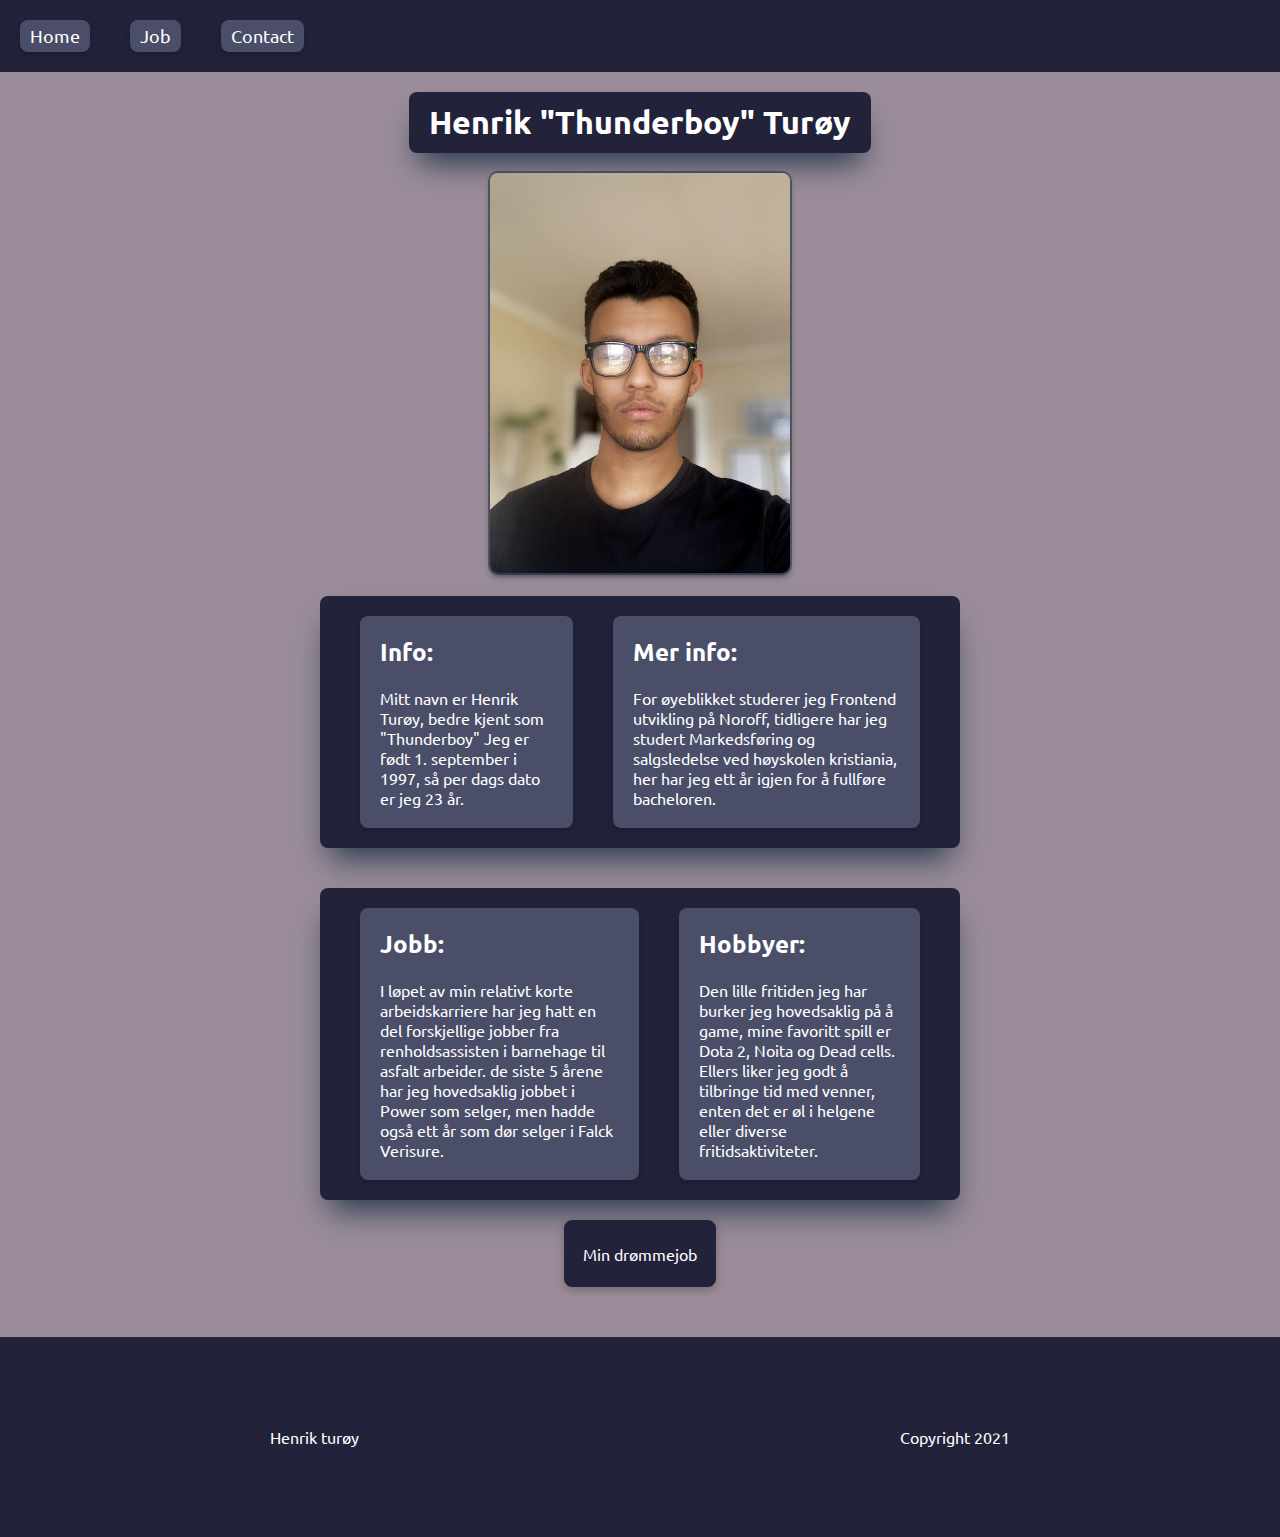
<file: index.html>
<!DOCTYPE html>
<html lang="en">
<head>
    <meta charset="UTF-8">
    <meta http-equiv="X-UA-Compatible" content="IE=edge">
    <meta name="viewport" content="width=device-width, initial-scale=1.0">
    <title>Week one assignment</title>
    <link rel="stylesheet" href="./css/output.css">

</head>


<body>

    <header>
        <div class="navbar-container">
            <div class="navbar-content">
                <a href="" class="navbar-link">Home</a>
            </div>
            <div class="navbar-content">
                <a href="./job.html" class="navbar-link">Job</a>

            </div>
            <div class="navbar-content">
                <a href="" class="navbar-link">Contact</a>

            </div>  
        </div>
    </header>
    

    <main>
        <div class="main-container">

            <div class="main-h1"><h1>Henrik "Thunderboy" Turøy</h1></div>

            <div class="photo-container">
                <img class="photo" src="./media/images/IMG_3067-min.jpg" alt="Bilde av meg">
            </div>

            <div class="main-content">
                <div class="main-box">
                    <h2>Info:</h2>
                    <br>
                    <p>Mitt navn er Henrik Turøy, bedre kjent som "Thunderboy" Jeg er født 1. september i 1997, så per dags dato er jeg 23 år.</p>
                </div>
                <div class="main-box">
                    <h2>Mer info:</h2>
                    <br>
                    <p>For øyeblikket studerer jeg Frontend utvikling på Noroff, tidligere har jeg studert Markedsføring og salgsledelse ved høyskolen kristiania, her har jeg ett år igjen for å fullføre bacheloren.</p>
                </div>
            </div>

            <div class="main-content">
                <div class="main-box">
                    <h2>Jobb:</h2>
                    <br>
                    <p>I løpet av min relativt korte arbeidskarriere har jeg hatt en del forskjellige jobber fra renholdsassisten i barnehage til asfalt arbeider. de siste 5 årene har jeg hovedsaklig jobbet i Power som selger, men hadde også ett år som dør selger i Falck Verisure.</p>
                </div>
                <div class="main-box">
                    <h2>Hobbyer:</h2>
                    <br>
                    <p>Den lille fritiden jeg har burker jeg hovedsaklig på å game, mine favoritt spill er Dota 2, Noita og Dead cells. Ellers liker jeg godt å tilbringe tid med venner, enten det er øl i helgene eller diverse fritidsaktiviteter.</p>
                </div>
            </div>
            <a class="button" href="./job.html">Min drømmejob</a>
        </div>


    </main>
    


    <footer>
        <div class="footer-container">
            <div class="footer-content"><p>Henrik turøy</p></div>
            <div class="footer-content"><p>Copyright 2021</p></div>
        </div>
    </footer>

</body>


</html>
</file>
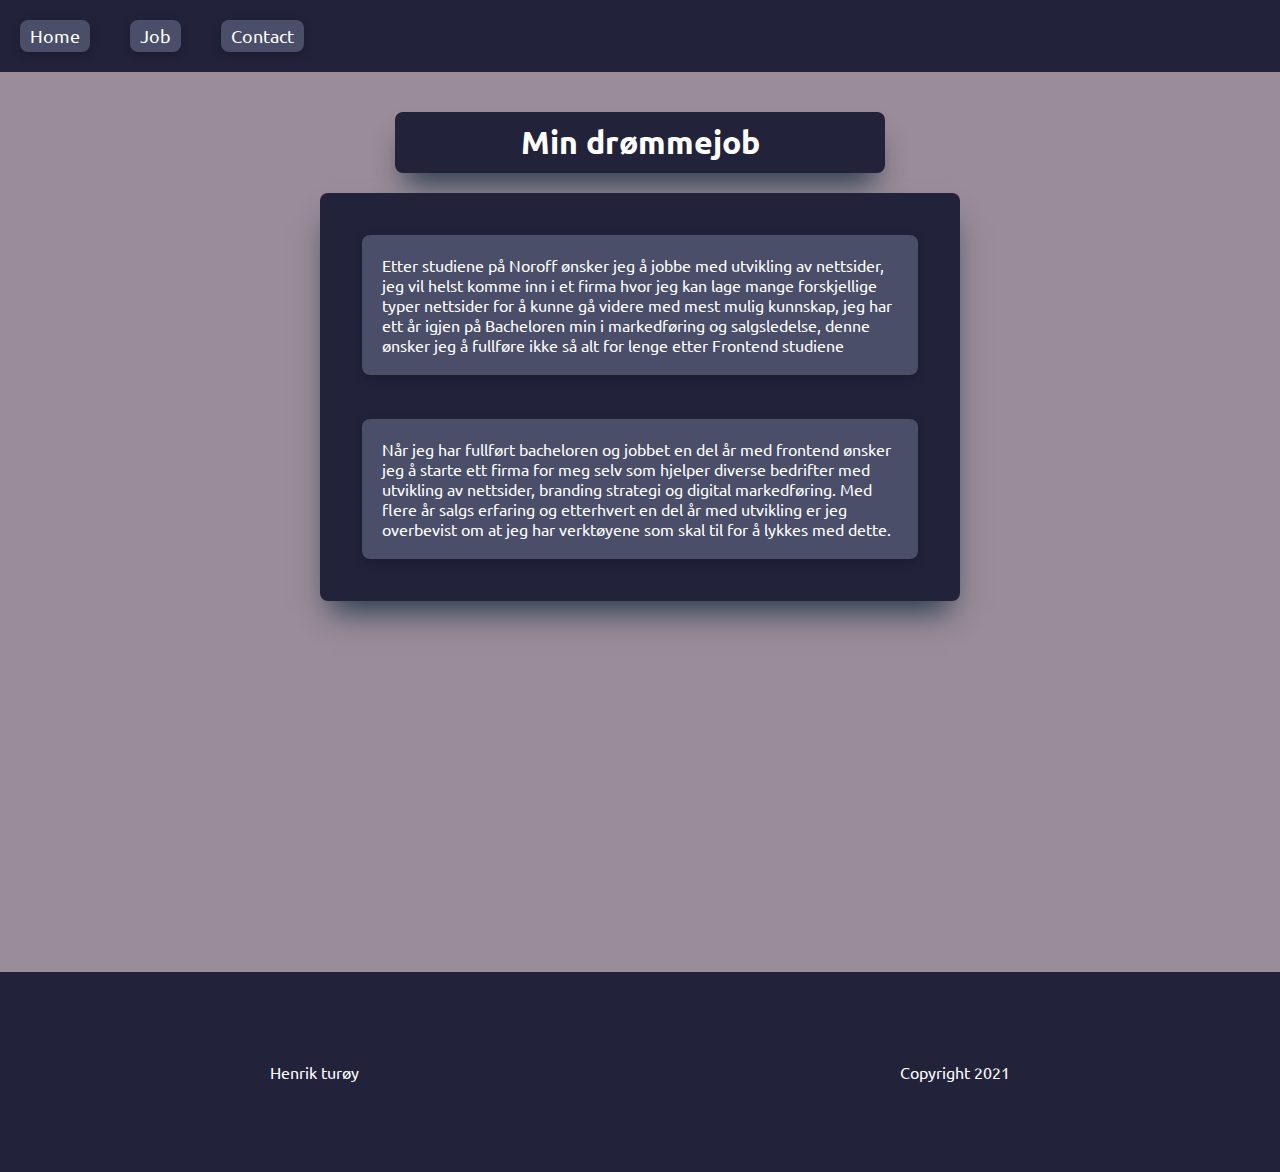
<file: job.html>
<!DOCTYPE html>
<html lang="en">
<head>
    <meta charset="UTF-8">
    <meta http-equiv="X-UA-Compatible" content="IE=edge">
    <meta name="viewport" content="width=device-width, initial-scale=1.0">
    <title>My dream job</title>
    <link rel="stylesheet" href="./css/output.css">

</head>


<body>
    
    <header>
        <div class="navbar-container">
            <div class="navbar-content">
                <a href="./index.html" class="navbar-link">Home</a>
            </div>
            <div class="navbar-content">
                <a href="#" class="navbar-link">Job</a>

            </div>
            <div class="navbar-content">
                <a href="" class="navbar-link">Contact</a>

            </div>  
        </div>


        <main class="job-main">
        <div class="job-wrap">
            <div class="main-h1"><h1>Min drømmejob</h1></div>
            <div class="job-container">

                <div class="job-content">
                    <p>Etter studiene på Noroff ønsker jeg å jobbe med utvikling av nettsider, jeg vil helst komme inn i et firma hvor jeg kan lage mange forskjellige typer nettsider for å kunne gå videre med mest mulig kunnskap, jeg har ett år igjen på Bacheloren min i markedføring og salgsledelse, denne ønsker jeg å fullføre ikke så alt for lenge etter Frontend studiene</p>
                </div>
                <div class="job-content">
                    <p>Når jeg har fullført bacheloren og jobbet en del år med frontend ønsker jeg å starte ett firma for meg selv som hjelper diverse bedrifter med utvikling av nettsider, branding strategi og digital markedføring. Med flere år salgs erfaring og etterhvert en del år med utvikling er jeg overbevist om at jeg har verktøyene som skal til for å lykkes med dette.</p>
                </div>
            </div>
        </div>
        </main>


        <footer>
            <div class="footer-container">

                <div class="footer-content"><p>Henrik turøy</p></div>
                <div class="footer-content"><p>Copyright 2021</p></div>
            </div>
        </footer>
    </header>

</body>


</html>
</file>
<file: css/output.css>
@import url("https://fonts.googleapis.com/css2?family=Ubuntu:wght@300&display=swap");
* {
  margin: 0;
  padding: 0;
  font-family: "Ubuntu", sans-serif;
  text-decoration: 0;
  color: white;
}

/* Navbar */
.navbar-container {
  background-color: #22223B;
  display: flex;
  justify-content: left;
  padding-top: 20px;
  padding-bottom: 20px;
}

.navbar-content {
  margin-right: 20px;
  margin-left: 20px;
  background-color: #4A4E69;
  padding: 5px 10px 5px 10px;
  border-radius: 8px;
  box-shadow: rgba(0, 0, 0, 0.24) 0px 3px 8px;
}

.navbar-link {
  font-size: 18px;
}

/* Main */
.main-container {
  display: flex;
  flex-direction: column;
  justify-content: center;
  align-items: center;
  background-color: #9A8C98;
  padding-bottom: 50px;
}

.main-h1 {
  background-color: #22223B;
  text-align: center;
  border-radius: 8px;
  max-width: 450px;
  margin: 20px auto 20px auto;
  padding: 10px 20px 10px 20px;
  box-shadow: #26394d 0px 20px 30px -10px;
}

.main-content {
  display: flex;
  flex-direction: row;
  justify-content: center;
  background-color: #22223B;
  background-color: #22223B;
  max-width: 600px;
  margin: auto;
  padding: 20px;
  border-radius: 8px;
  box-shadow: #26394d 0px 20px 30px -10px;
  margin: 20px;
}

.main-box {
  margin: 0 20px 0 20px;
  background-color: #4A4E69;
  padding: 20px;
  border-radius: 8px;
  box-shadow: rgba(0, 0, 0, 0.24) 0px 3px 8px;
}

.photo {
  max-width: 300px;
  border-radius: 8px;
  box-shadow: rgba(6, 24, 44, 0.4) 0px 0px 0px 2px, rgba(6, 24, 44, 0.65) 0px 4px 6px -1px, rgba(255, 255, 255, 0.08) 0px 1px 0px inset;
}

/* Footer */
.footer-container {
  display: flex;
  flex-direction: row;
  width: auto;
  height: 200px;
  background-color: #22223B;
  justify-content: center;
  align-items: center;
}

.footer-content {
  margin: 0 20px 0 20px;
  margin: auto;
}

.button {
  background-color: #22223B;
  border-radius: 8px;
  width: 150px;
  height: 65px;
  box-shadow: rgba(0, 0, 0, 0.24) 0px 3px 8px;
  text-align: center;
  display: flex;
  justify-content: center;
  align-items: center;
  border: solid 1px #22223B;
}

.button:hover {
  border: solid white 1px;
}

/* -------------------Job--------------------- */
/* Job main */
.job-main {
  background-color: #9A8C98;
  height: 100vh;
}

.job-container {
  display: flex;
  flex-direction: column;
  background-color: #22223B;
  max-width: 600px;
  margin: auto;
  padding: 20px;
  border-radius: 8px;
  box-shadow: #26394d 0px 20px 30px -10px;
}

.job-content {
  margin: 22px;
  background-color: #4A4E69;
  padding: 20px;
  border-radius: 8px;
  box-shadow: rgba(0, 0, 0, 0.24) 0px 3px 8px;
}

.job-wrap {
  background-color: #9A8C98;
  padding: 20px;
}

/*# sourceMappingURL=output.css.map */
</file>
